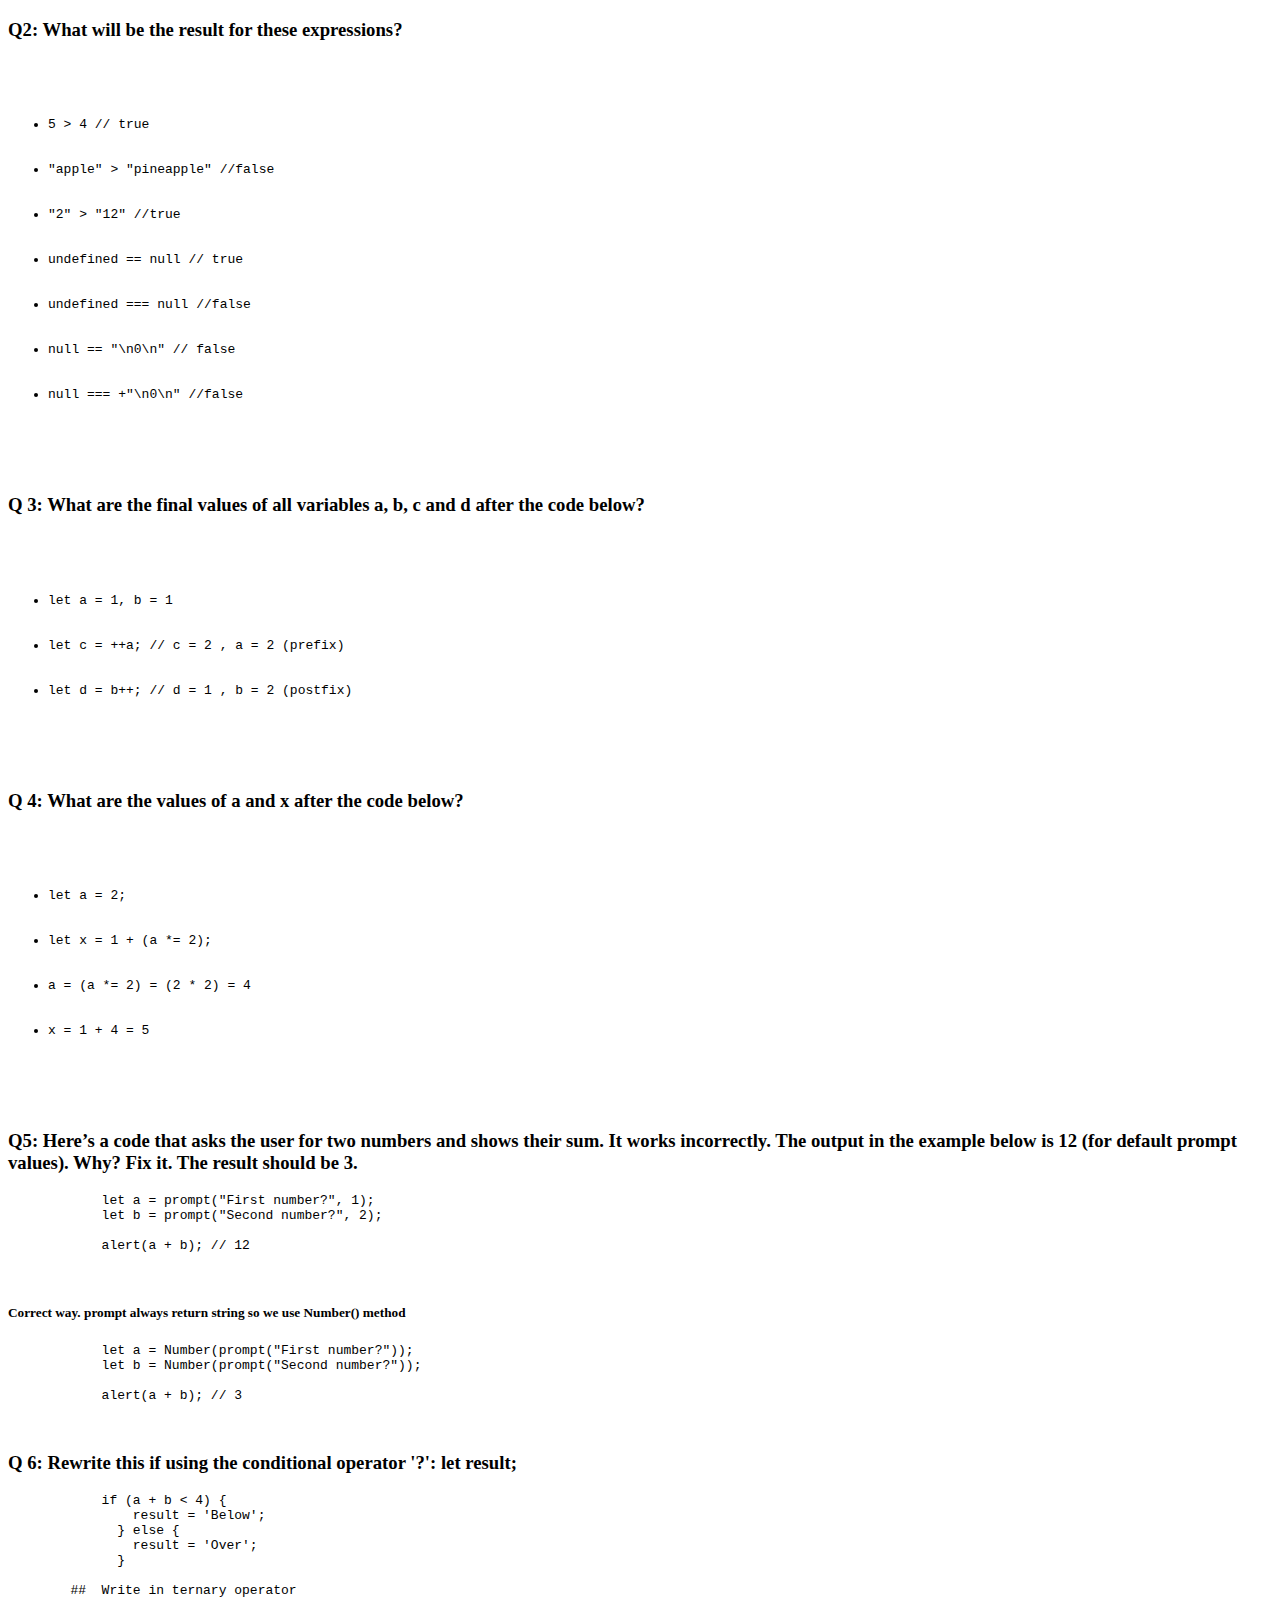
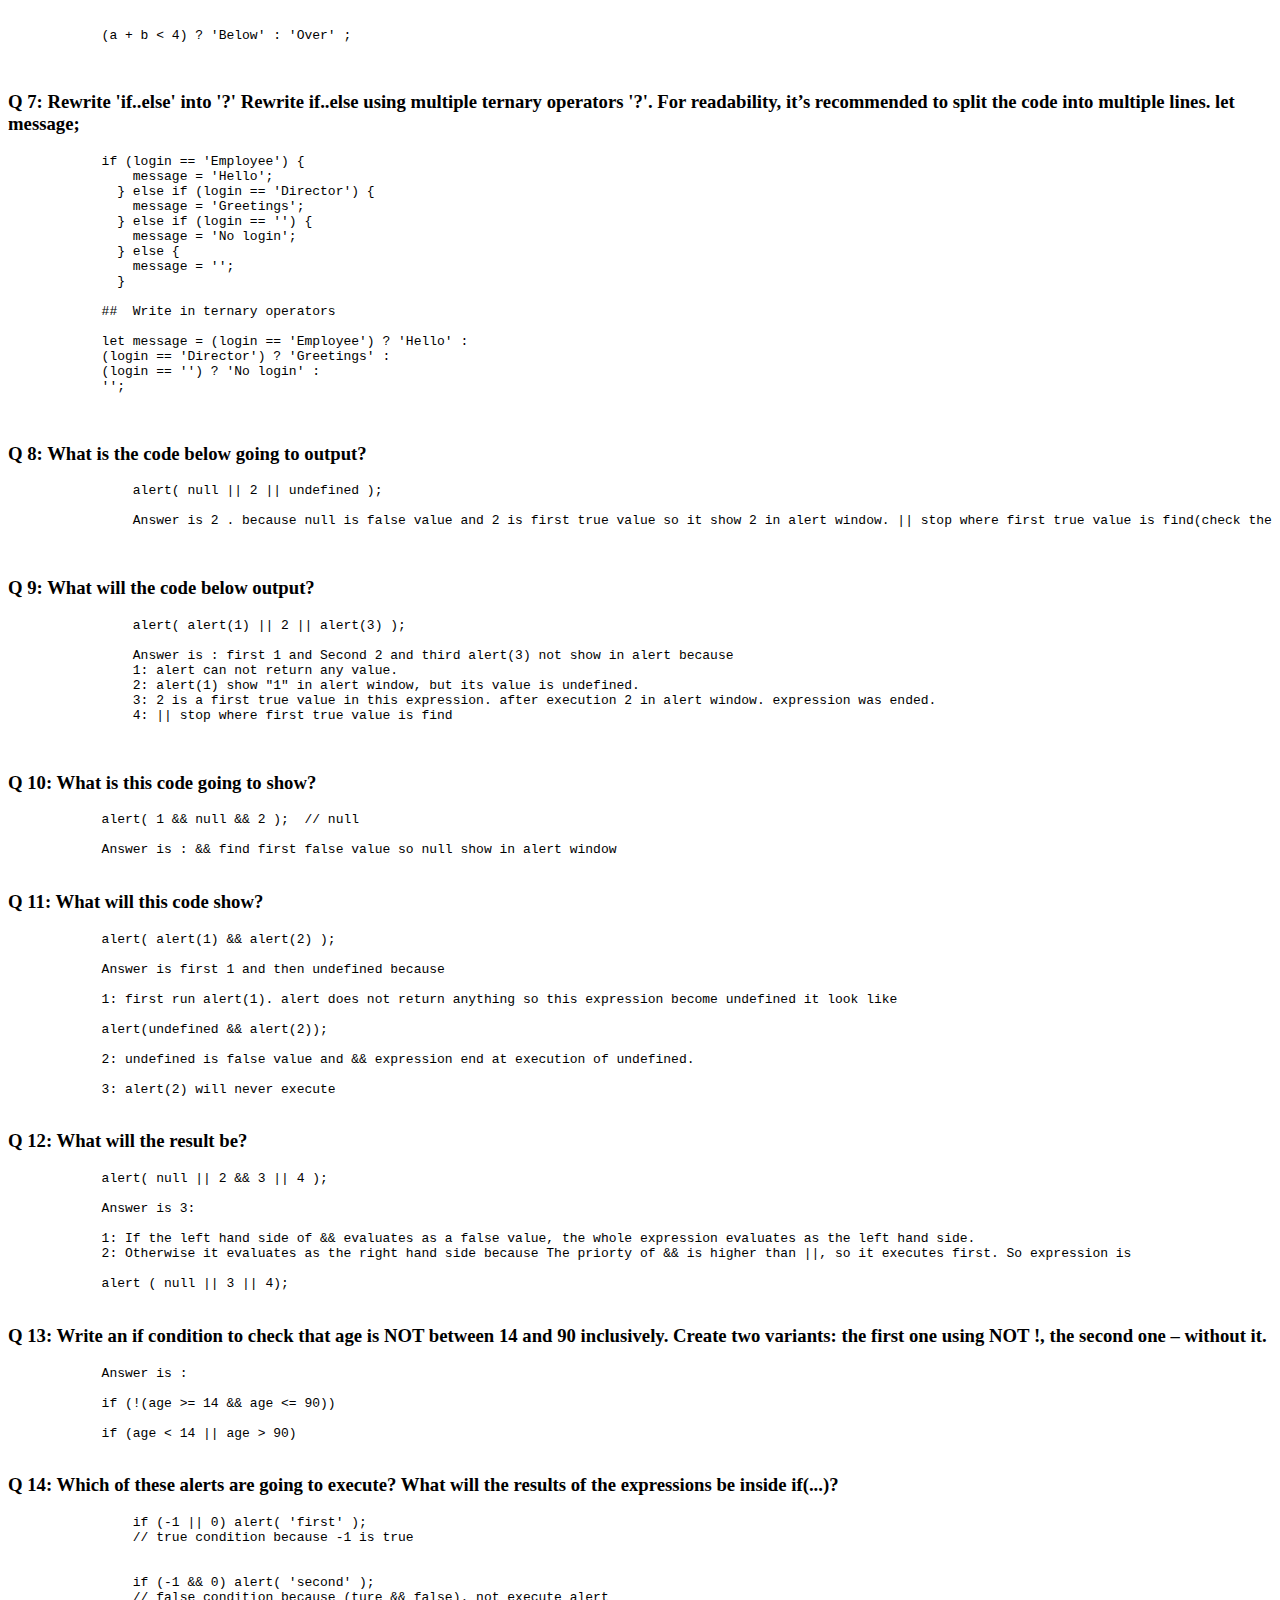
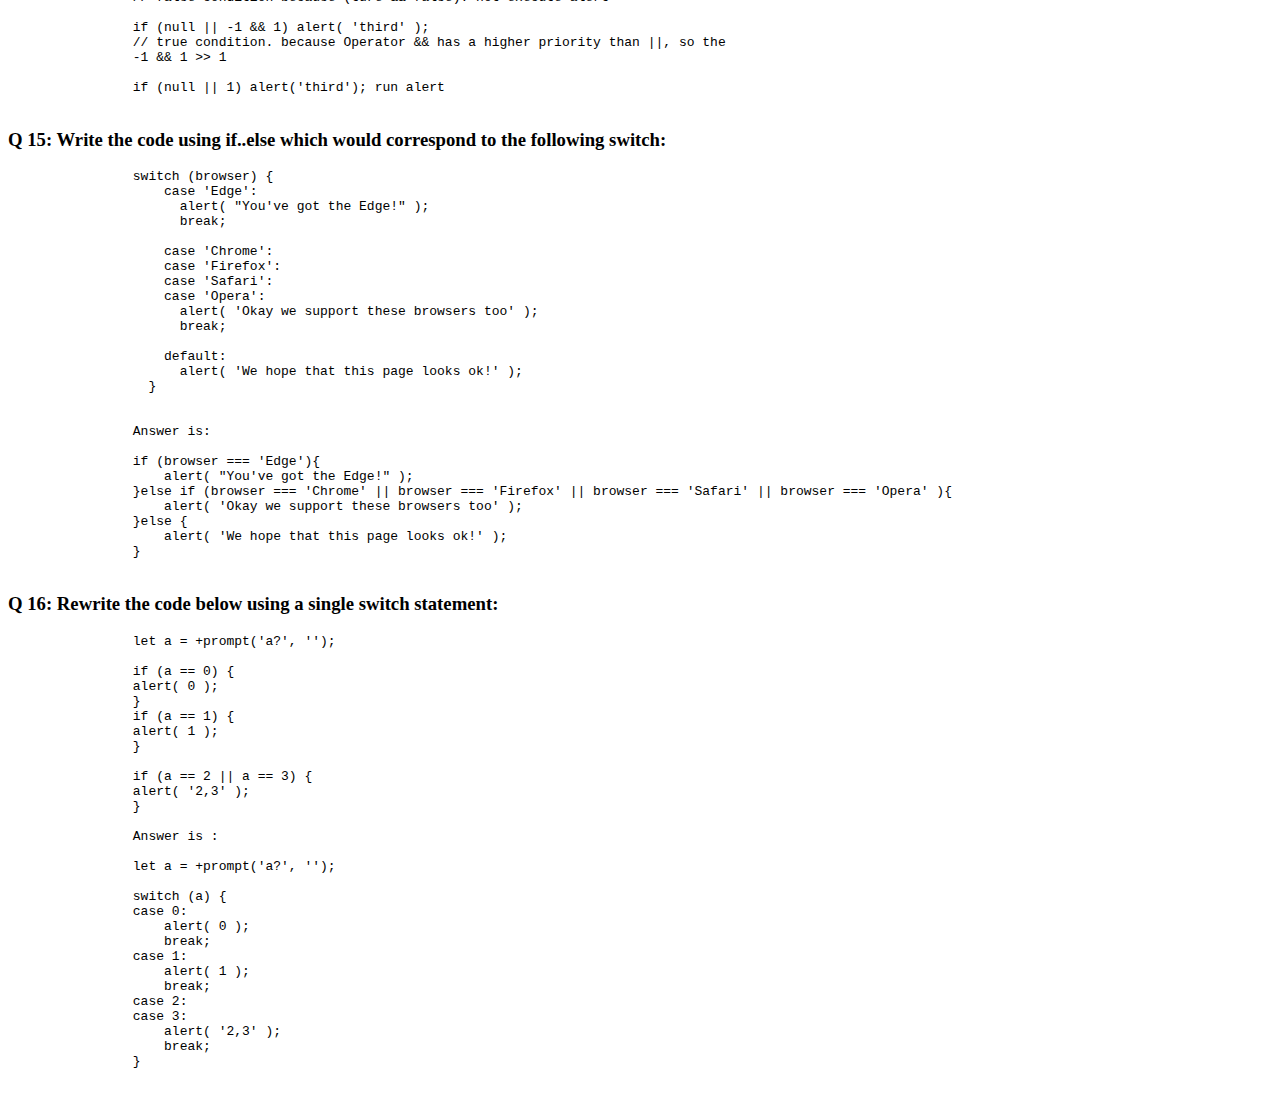
<file: 010-Excr/index.html>
<!DOCTYPE html>
<html lang="en">
<head>
    <meta charset="UTF-8">
    <meta http-equiv="X-UA-Compatible" content="IE=edge">
    <meta name="viewport" content="width=device-width, initial-scale=1.0">
    <title>Excercise 10</title>
</head>
<body>
    <h3> Q2: What will be the result for these expressions?
    </h3>
    <pre>
        <ul>
            <li>5 > 4 // true</li>
            <li>"apple" > "pineapple" //false</li>
            <li>"2" > "12" //true</li>
            <li>undefined == null // true</li>
            <li>undefined === null //false</li>
            <li>null == "\n0\n" // false</li>
            <li>null === +"\n0\n" //false</li>
        </ul>
    </pre>

    <!-- ================== -->

    <h3>Q 3: What are the final values of all variables a, b, c and d after the code below?
    </h3>
    <pre>
        <ul>
            <li>let a = 1, b = 1 </li>
            <li>let c = ++a; // c = 2 , a = 2 (prefix)</li>
            <li>let d = b++; // d = 1 , b = 2 (postfix)</li>
        </ul>
    </pre>
    <!-- ======================== -->

    <h3>Q 4: What are the values of a and x after the code below?
    </h3>
    <pre>
        <ul>
            <li>let a = 2;</li>
            <li>let x = 1 + (a *= 2);  </li>
            <li>a = (a *= 2) = (2 * 2) = 4 </li>
            <li>x = 1 + 4 = 5</li>
        </ul>
    </pre>

    <!-- ========================= -->

    <h3> Q5: Here’s a code that asks the user for two numbers and shows their sum.
        It works incorrectly. The output in the example below is 12 (for default prompt values).
        Why? Fix it. The result should be 3.
        </h3>

        <pre>
            let a = prompt("First number?", 1);
            let b = prompt("Second number?", 2);

            alert(a + b); // 12
            
        </pre>
        <h5>Correct way. prompt always return string so we use Number() method</h5>
        <pre>
            let a = Number(prompt("First number?")); 
            let b = Number(prompt("Second number?"));

            alert(a + b); // 3

        </pre>

        <!-- ====================== -->

        <h3>Q 6:  Rewrite this if using the conditional operator '?':
            let result;
        </h3>
        <pre>
            if (a + b < 4) {
                result = 'Below';
              } else {
                result = 'Over';
              }
         
        ##  Write in ternary operator
          
          
            (a + b < 4) ? 'Below' : 'Over' ;

        </pre>

        <!-- ========================== -->

        <h3>Q 7: Rewrite 'if..else' into '?'
            Rewrite if..else using multiple ternary operators '?'.
            For readability, it’s recommended to split the code into multiple lines.
            let message;
        </h3>

        <pre>
            if (login == 'Employee') {
                message = 'Hello';
              } else if (login == 'Director') {
                message = 'Greetings';
              } else if (login == '') {
                message = 'No login';
              } else {
                message = '';
              }

            ##  Write in ternary operators

            let message = (login == 'Employee') ? 'Hello' :
            (login == 'Director') ? 'Greetings' :
            (login == '') ? 'No login' :
            '';

        </pre>

        <!-- ========================== -->

        <h3>Q 8: What is the code below going to output?
            </h3>
            <pre>
                alert( null || 2 || undefined );

                Answer is 2 . because null is false value and 2 is first true value so it show 2 in alert window. || stop where first true value is find(check the page)

            </pre>

        <!-- ========================== -->

        <h3>
            Q 9: What will the code below output?

        </h3>
            <pre>
                alert( alert(1) || 2 || alert(3) ); 

                Answer is : first 1 and Second 2 and third alert(3) not show in alert because 
                1: alert can not return any value.
                2: alert(1) show "1" in alert window, but its value is undefined.
                3: 2 is a first true value in this expression. after execution 2 in alert window. expression was ended.
                4: || stop where first true value is find
            
            </pre>

            <!-- ======================== -->
        <h3>Q 10: What is this code going to show?
        </h3>
        <pre>
            alert( 1 && null && 2 );  // null
        
            Answer is : && find first false value so null show in alert window
        </pre>

            <!-- ======================== -->

        <h3>Q 11: What will this code show?

        </h3>
        <pre>
            alert( alert(1) && alert(2) );

            Answer is first 1 and then undefined because

            1: first run alert(1). alert does not return anything so this expression become undefined it look like
            
            alert(undefined && alert(2));
            
            2: undefined is false value and && expression end at execution of undefined. 

            3: alert(2) will never execute
        </pre>

        <!-- ====================== -->

        <h3>
            Q 12: What will the result be?

        </h3>
        <pre>
            alert( null || 2 && 3 || 4 );

            Answer is 3:

            1: If the left hand side of && evaluates as a false value, the whole expression evaluates as the left hand side.
            2: Otherwise it evaluates as the right hand side because The priorty of && is higher than ||, so it executes first. So expression is 

            alert ( null || 3 || 4);
        </pre>

        <!-- ========================== -->

        <h3>
            Q 13: Write an if condition to check that age is NOT between 14 and 90 inclusively.

            Create two variants: the first one using NOT !, the second one – without it.            
        </h3>
        <pre>
            Answer is :

            if (!(age >= 14 && age <= 90))

            if (age < 14 || age > 90)
        </pre>

        <!-- =========================== -->

        <h3>
            Q 14: Which of these alerts are going to execute?

            What will the results of the expressions be inside if(...)?
        </h3>
            <pre>
                if (-1 || 0) alert( 'first' ); 
                // true condition because -1 is true 
                
                
                if (-1 && 0) alert( 'second' ); 
                // false condition because (ture && false). not execute alert
                
                if (null || -1 && 1) alert( 'third' );
                // true condition. because Operator && has a higher priority than ||, so the 
                -1 && 1 >> 1 

                if (null || 1) alert('third'); run alert
            </pre>

            <!-- ====================== -->

            <h3>
                Q 15: Write the code using if..else which would correspond to the following switch:
            </h3>
            <pre>
                switch (browser) {
                    case 'Edge':
                      alert( "You've got the Edge!" );
                      break;
                  
                    case 'Chrome':
                    case 'Firefox':
                    case 'Safari':
                    case 'Opera':
                      alert( 'Okay we support these browsers too' );
                      break;
                  
                    default:
                      alert( 'We hope that this page looks ok!' );
                  }


                Answer is:

                if (browser === 'Edge'){
                    alert( "You've got the Edge!" );
                }else if (browser === 'Chrome' || browser === 'Firefox' || browser === 'Safari' || browser === 'Opera' ){
                    alert( 'Okay we support these browsers too' );
                }else {
                    alert( 'We hope that this page looks ok!' );
                }
            </pre>
            
            <!-- ====================== -->

            <h3>
                Q 16: Rewrite the code below using a single switch statement:
            </h3>
            <pre>
                let a = +prompt('a?', '');

                if (a == 0) {
                alert( 0 );
                }
                if (a == 1) {
                alert( 1 );
                }

                if (a == 2 || a == 3) {
                alert( '2,3' );
                }

                Answer is :

                let a = +prompt('a?', '');

                switch (a) {
                case 0:
                    alert( 0 );
                    break;
                case 1:
                    alert( 1 );
                    break;
                case 2:
                case 3:
                    alert( '2,3' );
                    break;
                }

            </pre>


    <script src="index.js"></script>
</body>
</html>
</file>
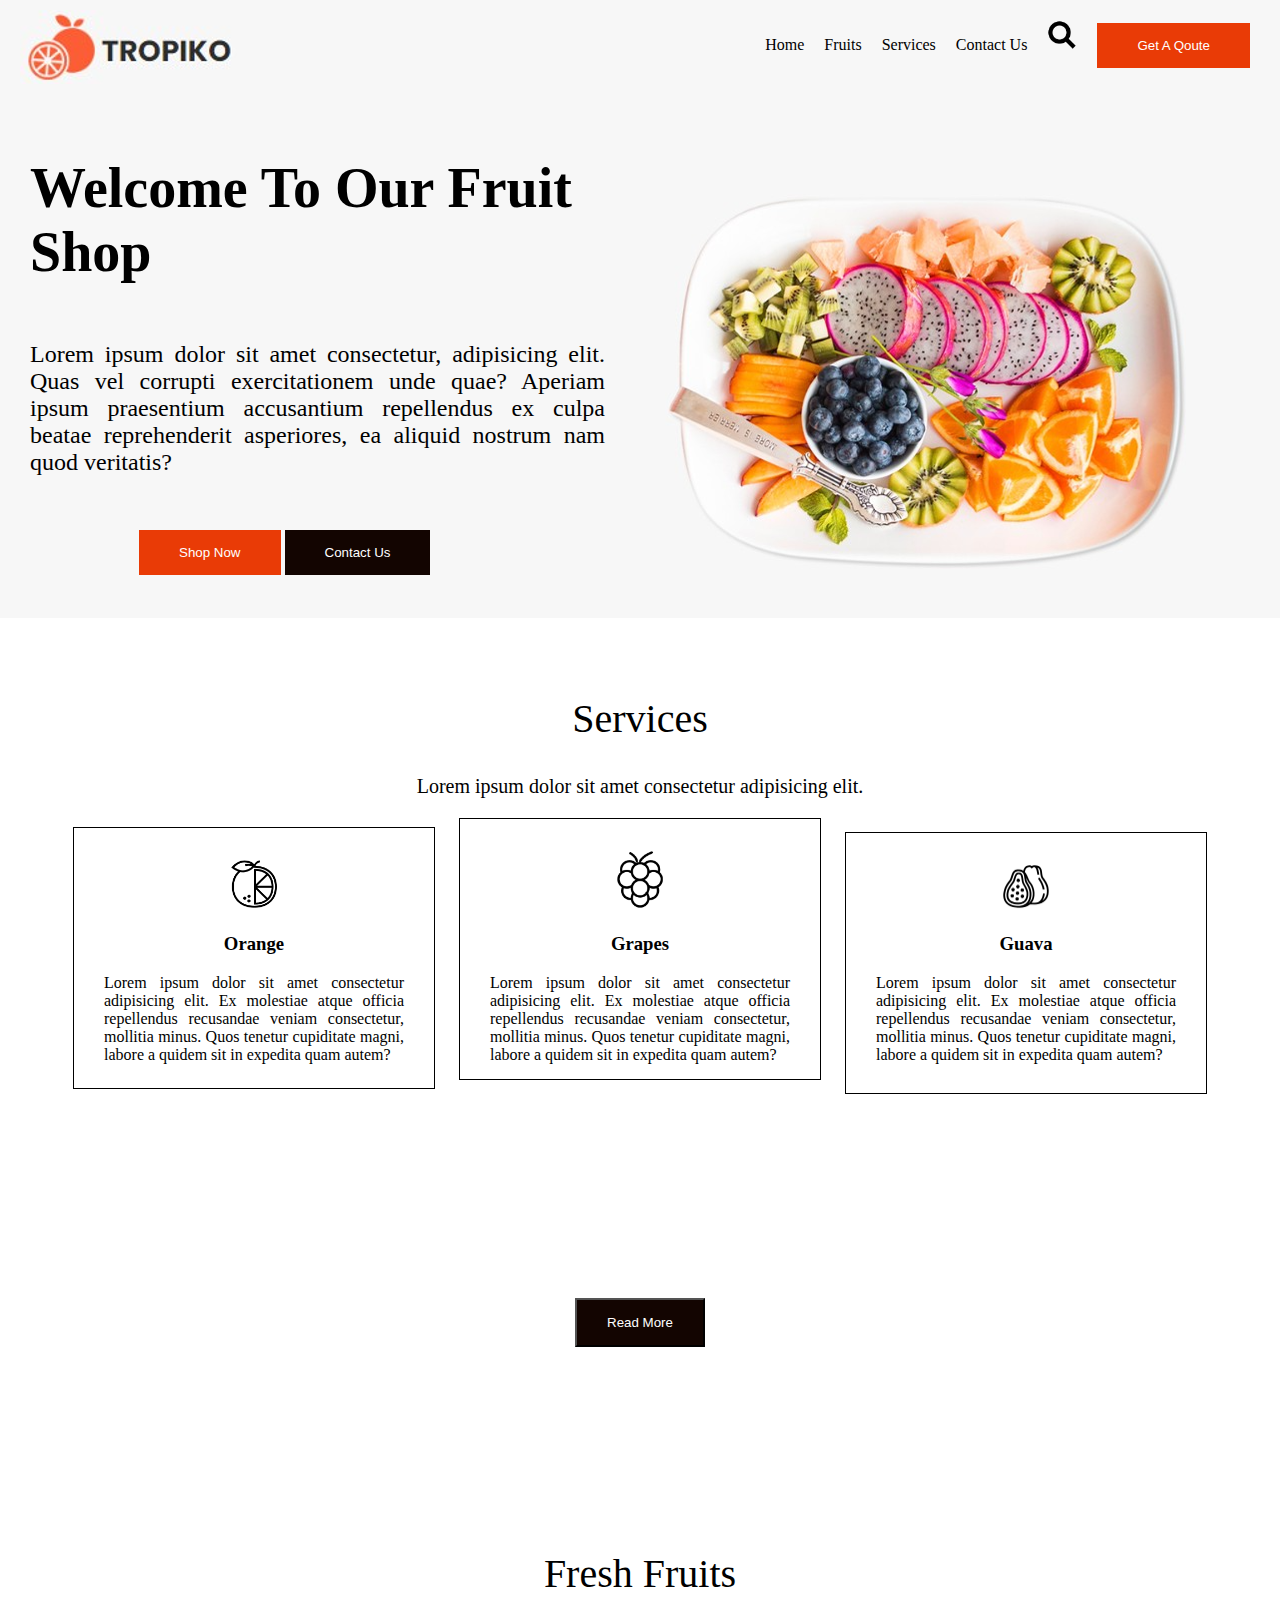
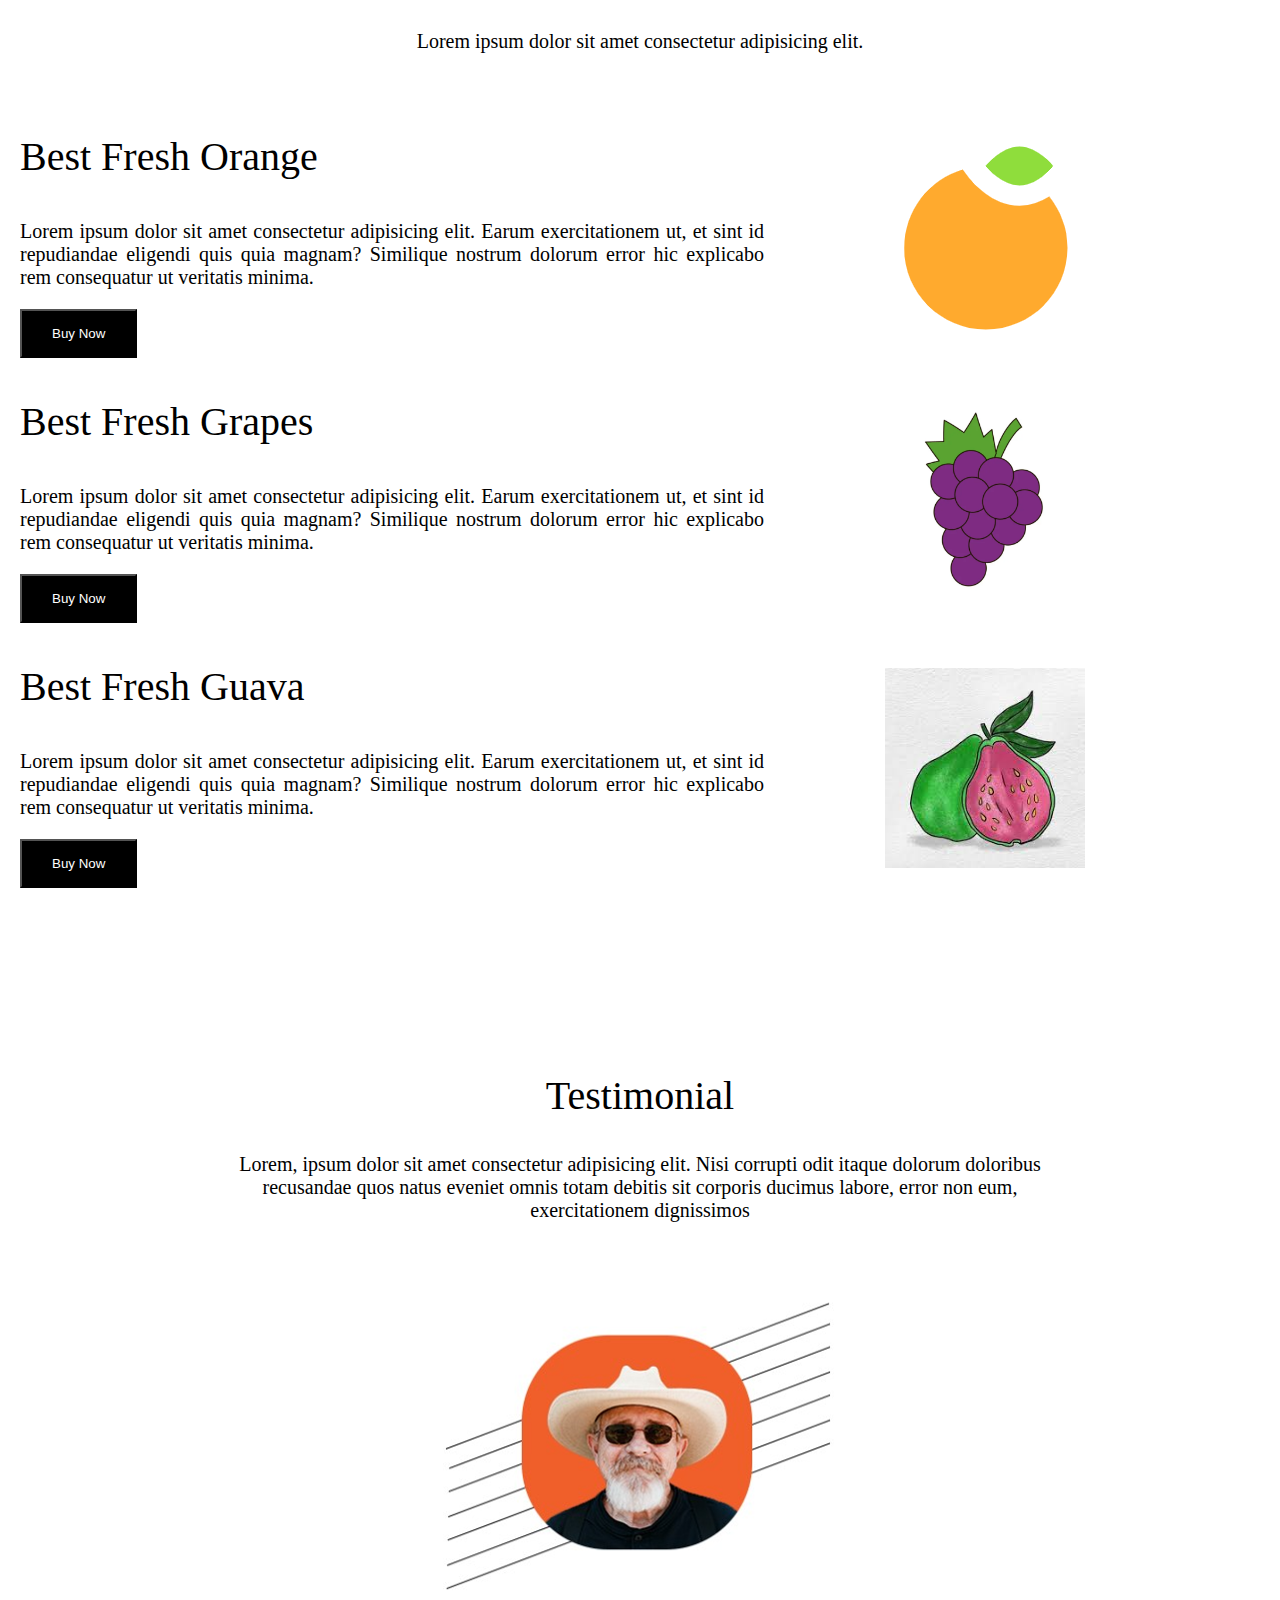
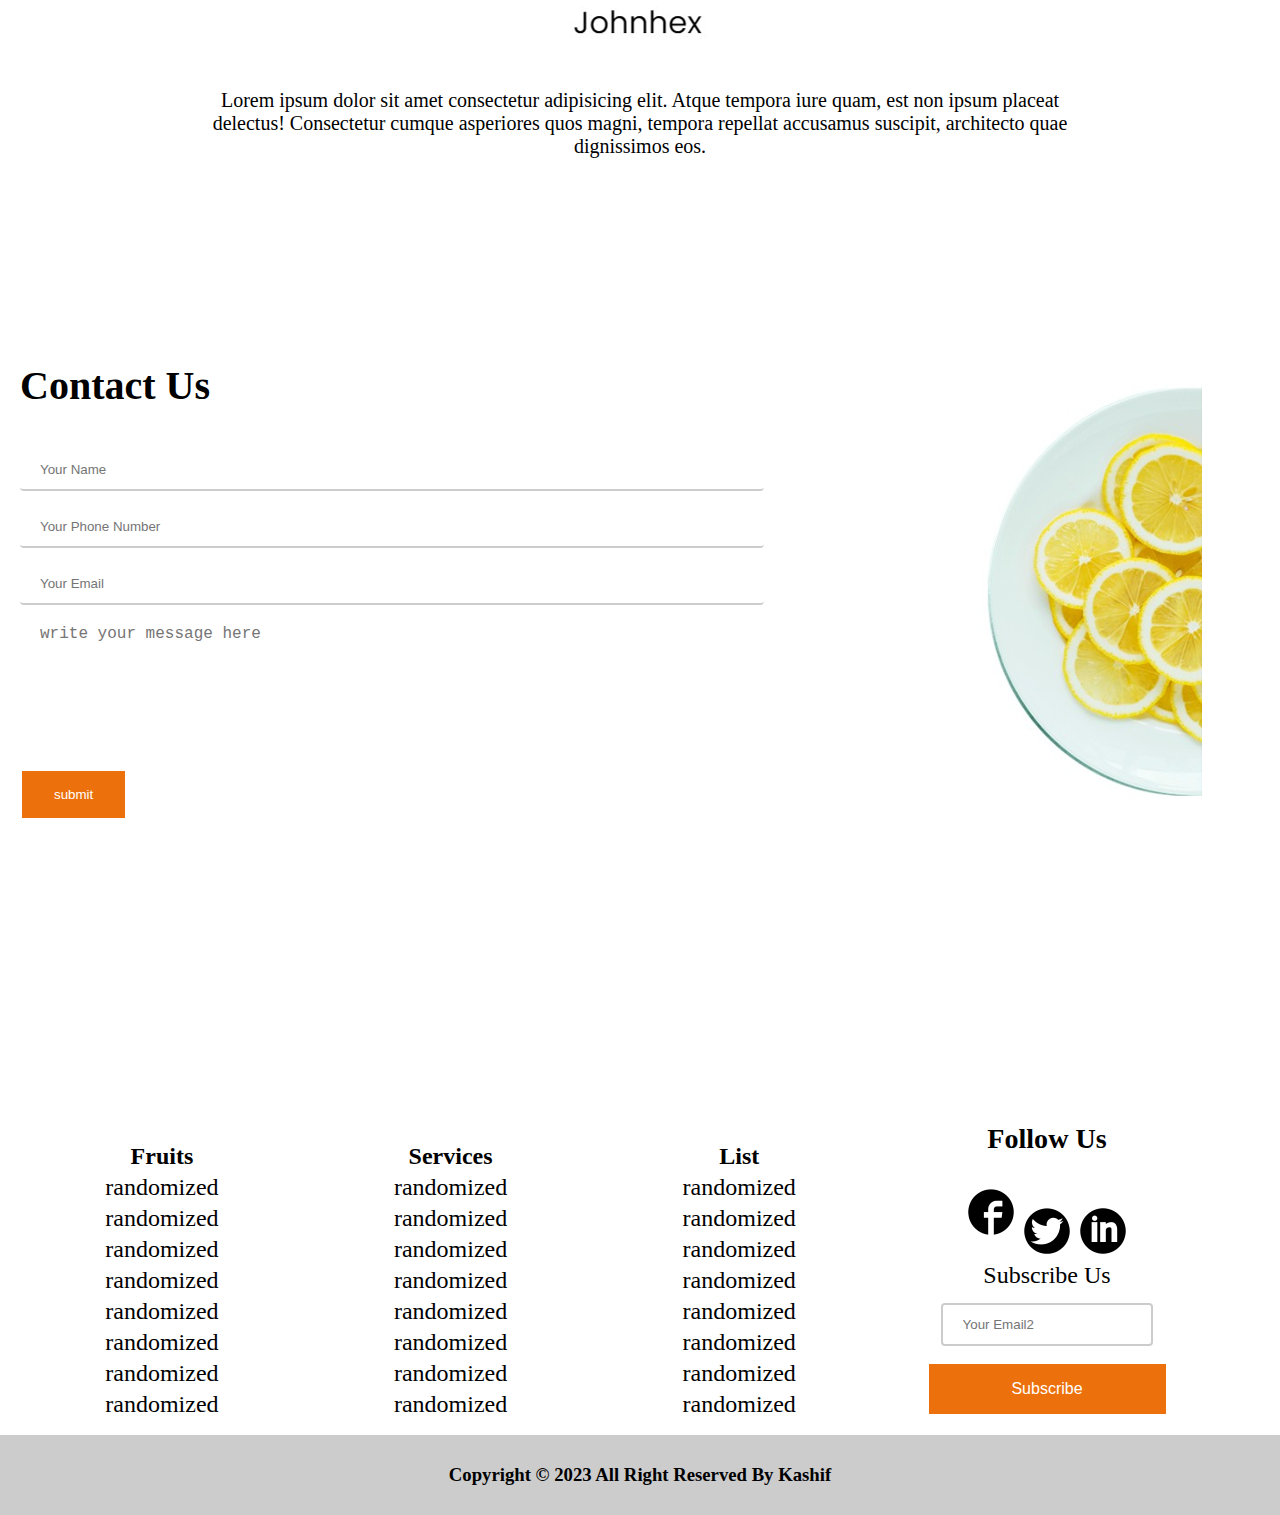
<file: code/index.html>
<!DOCTYPE html>
<html lang="en">
<head>
    <meta charset="UTF-8">
    <meta http-equiv="X-UA-Compatible" content="IE=edge">
    <meta name="viewport" content="width=device-width, initial-scale=1.0">
    <title>TROPIKO</title>
    <link rel="stylesheet" href="style.css">
</head>
<body>
    <!-- Nav Bar -->
    <div id = "nav-main">
        <div class="nav-child">
            <!-- Logo -->
            <div class="nav-logo">
                 <img src="./assets/logo.png" class="nav-img" alt="logo">
            </div>
            <!-- Main Menu -->
            <div class="nav-div-menu">
                <nav class="nav-menu">
                    <a href="index.html" class="nav-link">Home</a>
                    &nbsp;&nbsp;&nbsp;
                    <a href="#fresh-fruit" class="nav-link">Fruits</a>
                    &nbsp;&nbsp;&nbsp;
                    <a href="#services" class="nav-link">Services</a>
                    &nbsp;&nbsp;&nbsp;
                    <a href="#contact" class="nav-link">Contact Us</a>
                    &nbsp;&nbsp;&nbsp;
                    <img src="./assets/finder.png" width= 30px alt="" class="nav-img">
                    &nbsp;&nbsp;&nbsp;
                    <button class="nav-btn">
                       <a href="#contact"> Get A Qoute </a></button>
                </nav>
          </div>
        </div>
    </div>
    <!-- Hero Section -->
    <div id="hero-section">
        <div class="nav-intro">
            <div class="welcome-txt">
                 <h1>
                Welcome To Our Fruit Shop
                </h1>
                <p class="welcome-txt-para" align="justify">
                Lorem ipsum dolor sit amet consectetur, adipisicing elit. Quas vel corrupti exercitationem unde quae? Aperiam ipsum praesentium accusantium repellendus ex culpa beatae reprehenderit asperiores, ea aliquid nostrum nam quod veritatis?</p>
                <div class="wlcm-btn-div">
                    <button class="nav-btn-shop">
                    <a href="#fresh-fruit">Shop Now</a>
                    </button>
                    <button class="nav-btn-contact">
                    <a href="#contact">Contact Us</a>
                    </button>
                </div>
            
            </div>
            <div class="welcome-img">
                <img src="./assets/front-page-image.png" alt="front-page-image.png" class="front-page-image">
            </div>
        </div>
    </div>
    <!-- Services -->
    
    <div class="srvc-main-div">
        <div class="srvc-child-div">
            <div class="srvc-title-div">
                <h2 id="services">Services</h2>
                <p class="srv-para">Lorem ipsum dolor sit amet consectetur adipisicing elit.</p>
            </div>
            <div class="srvc-list-div" align="center">
                <div class="srvc-list-div1">
                    <img src="./assets/orange-black.png" alt="">
                    <h3>Orange</h3>
                    <p>Lorem ipsum dolor sit amet consectetur adipisicing elit. Ex molestiae atque officia repellendus recusandae veniam consectetur, mollitia minus. Quos tenetur cupiditate magni, labore a quidem sit in expedita quam autem?</p>
                </div>
                &nbsp;&nbsp;&nbsp;&nbsp;
                <div class="srvc-list-div2">
                    <img src="./assets/grapes-black.png" alt="">
                    <h3>Grapes</h3>
                    <p>Lorem ipsum dolor sit amet consectetur adipisicing elit. Ex molestiae atque officia repellendus recusandae veniam consectetur, mollitia minus. Quos tenetur cupiditate magni, labore a quidem sit in expedita quam autem?</p>
                </div>
                &nbsp;&nbsp;&nbsp;&nbsp;
                <div class="srvc-list-div3">
                    <img src="./assets/guava.png" alt="">
                    <h3>Guava</h3>
                    <p>Lorem ipsum dolor sit amet consectetur adipisicing elit. Ex molestiae atque officia repellendus recusandae veniam consectetur, mollitia minus. Quos tenetur cupiditate magni, labore a quidem sit in expedita quam autem?</p>
                </div>

            
            </div>

        </div>
    </div>
    <!-- Read More Button  -->
    <div class="readmore">
        <div class="readmore-child">
            <button>
               <a href="#fresh-fruit">
                Read More
               </a>
            </button>
        </div>
    </div>

    <!-- fresh fruit  -->
    <div class="fresh-fruit-parent">
        <div class="fresh-fruit-child">
            <h2 id="fresh-fruit">Fresh Fruits</h2>
            <p>Lorem ipsum dolor sit amet consectetur adipisicing elit.</p>
        </div>
    </div>
    <!-- list of fruit  -->
    <div class="orange-div">
        <div class="orange-child-div">
            <div class="orange-txt">
                <h3>Best Fresh Orange</h3>
                <p>Lorem ipsum dolor sit amet consectetur adipisicing elit. Earum exercitationem ut, et sint id repudiandae eligendi quis quia magnam? Similique nostrum dolorum error hic explicabo rem consequatur ut veritatis minima.</p>
                <button>
                Buy Now
                </button>
            </div>
            <div class="orange-img">
                <img src="./assets/orange-color.png" alt="">
            </div>
            <!-- fresh grapes  -->
            
            <div class="grapes-txt">
                <h3>Best Fresh Grapes</h3>
                <p>Lorem ipsum dolor sit amet consectetur adipisicing elit. Earum exercitationem ut, et sint id repudiandae eligendi quis quia magnam? Similique nostrum dolorum error hic explicabo rem consequatur ut veritatis minima.</p>
                <button>
                    Buy Now
                </button>
                </div>
                <div class="grapes-img">
                    <img src="./assets/grapes-color.webp" alt="">
                </div>
                <!-- fresh guava  -->
            
            <div class="guava-txt">
                <h3>Best Fresh Guava</h3>
                <p>Lorem ipsum dolor sit amet consectetur adipisicing elit. Earum exercitationem ut, et sint id repudiandae eligendi quis quia magnam? Similique nostrum dolorum error hic explicabo rem consequatur ut veritatis minima.</p>
                <button>
                    Buy Now
                </button>
                </div>
                <div class="guava-img">
                    <img src="./assets/guava-color.jpeg" alt="">
                </div>

        </div>
    </div>
    <!-- testimonial section  -->
    <div class="testi-prnt-sec">
        <div class="testi-child-sec">
            <div class="testi-txt-sec">
                <h2 id="testimonial"> Testimonial</h2>
                <p>Lorem, ipsum dolor sit amet consectetur adipisicing elit. Nisi corrupti odit itaque dolorum doloribus recusandae quos natus eveniet omnis totam debitis sit corporis ducimus labore, error non eum, exercitationem dignissimos
                </p>
            </div>
            <div class="testi-img-sec">
                <img src="./assets/testimonial-img.png" alt="">

                <p>Lorem ipsum dolor sit amet consectetur adipisicing elit. Atque tempora iure quam, est non ipsum placeat delectus! Consectetur cumque asperiores quos magni, tempora repellat accusamus suscipit, architecto quae dignissimos eos.</p>
            </div>
        </div>
    </div>
    <!-- contact Us section  -->
    <div class="contact-prnt-sec">
        <div class="contact-child-sec">
            <div class="contact-form-sec">
                <h2 id="contact">Contact Us</h2>
                <input type="text" name="name" placeholder="Your Name" id="name">
                <input type="text1" name="phone" placeholder="Your Phone Number" id="phone">
                <input type="email" id="email" placeholder="Your Email" name="email">
                <textarea name="message" id="message" placeholder="write your message here" cols="30" rows="10"></textarea>
                <input type="submit" value="submit">
            </div>
            <div class="contact-img-sec">
                <img src="./assets/contact-image.png" align="right" alt="">
            </div>
        </div>
    </div>
 <!-- footer Section-->
    <div class="footer-prnt-sec">
        <div class="footer-child-sec">
            <div class="div-footer-srvc">
             <table class="footer-table">
                <tr>
                    <th>Fruits</th>
                    <th></th>
                    <th>Services</th>
                    <th></th>
                    <th>List</th>
                    <th></th>
                </tr>
                <tr>
                    <td>randomized</td>
                    <td></td>
                    <td>randomized</td>
                    <td></td>
                    <td>randomized</td>
                    <td ></td>
                </tr>
                <tr>
                    <td>randomized</td>
                    <td></td>
                    <td>randomized</td>
                    <td></td>
                    <td>randomized</td>
                    <td></td>
                </tr>
                <tr>
                    <td>randomized</td>
                    <td></td>
                    <td>randomized</td>
                    <td></td>
                    <td>randomized</td>
                    <td></td>
                </tr>
                <tr>
                    <td>randomized</td>
                    <td></td>
                    <td>randomized</td>
                    <td></td>
                    <td>randomized</td>
                    <td></td>
                </tr>
                <tr>
                    <td>randomized</td>
                    <td></td>
                    <td>randomized</td>
                    <td></td>
                    <td>randomized</td>
                    <td></td>
                </tr>
                <tr>
                    <td>randomized</td>
                    <td></td>
                    <td>randomized</td>
                    <td></td>
                    <td>randomized</td>
                    <td></td>
                </tr>
                <tr>
                    <td>randomized</td>
                    <td></td>
                    <td>randomized</td>
                    <td></td>
                    <td>randomized</td>
                    <td></td>
                </tr>
                <tr>
                    <td>randomized</td>
                    <td></td>
                    <td>randomized</td>
                    <td></td>
                    <td>randomized</td>
                    <td></td>
                </tr>
             </table>
            </div>
            <div class="footer-follow-div">
                <table class="follow-us">
                    <tr>
                        <th>
                            <h3>Follow Us</h3>
                        </th>
                    </tr>
                    <tr>
                        <td>
                            <img src="./assets/facebook.png" width="50px" align=" center" alt="">
                        <img src="./assets/twitter.png" width="50px" align="center" alt="">
                        <img src="./assets/linkedin.png" width="50px" align="center" alt="">
                        </td>
                    </tr>
                    <tr></tr>
                    <tr>
                        <td>
                            Subscribe Us

                        </td>
                    </tr>
                    <tr></tr>
                    <tr>
                        <td>
                            <input type="email2" placeholder="Your Email2">
                        </td>
                    </tr>
                    <tr></tr>
                    <tr>
                        <td>
                            <input type="submit1" value="Subscribe">
                        </td>
                    </tr>
                </table>
            </div>
        </div>
    </div>
    <!-- copyright Section  -->
    <div class="copyright-prnt-div">
        <div class="copyright-child-div">
            <h3>Copyright &copy; 2023 All Right Reserved By Kashif </h3>
        </div>
    </div>
</body>
</html>
</file>
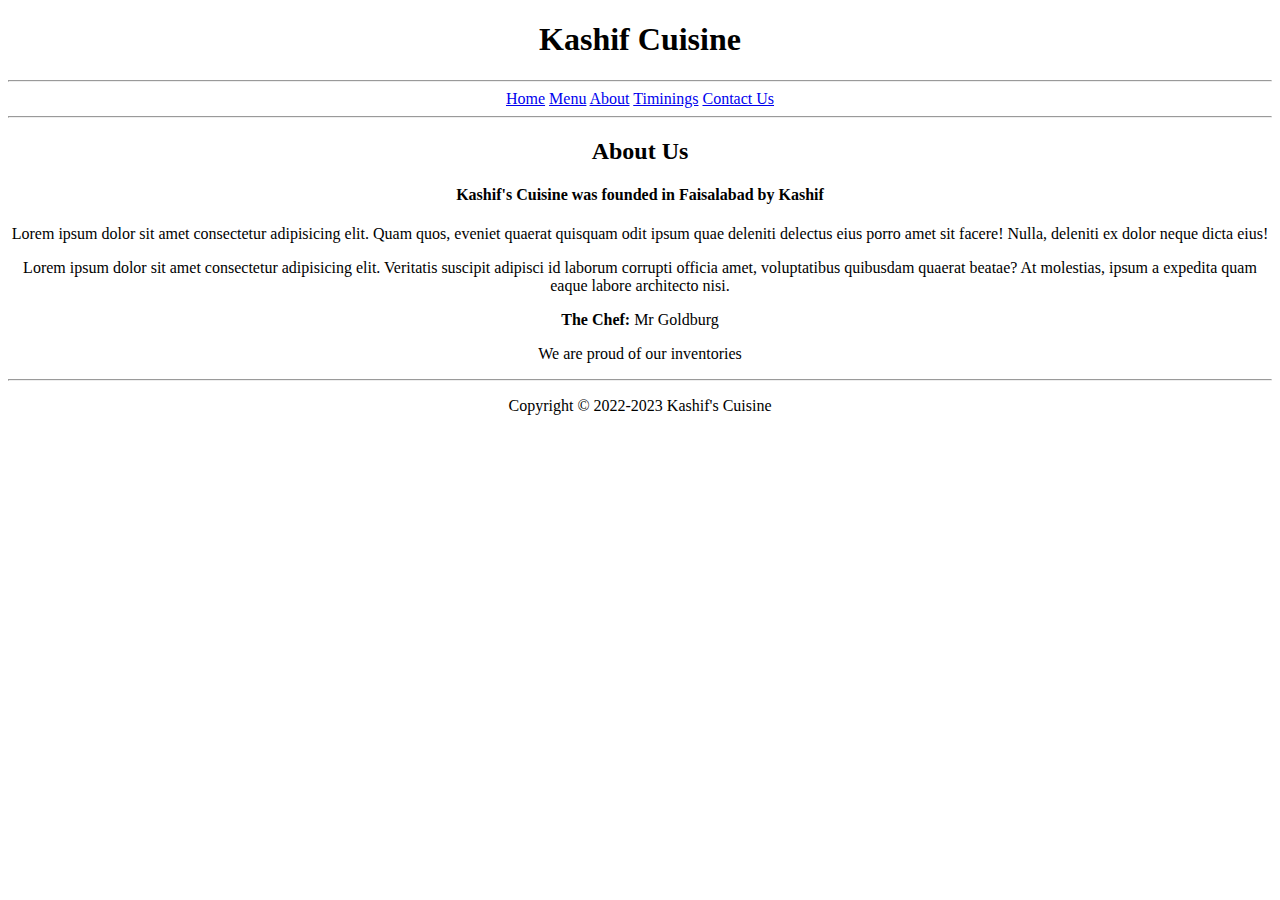
<file: 002-Excs/about.html>
<!DOCTYPE html>
<html lang="en">
<head>
    <meta charset="UTF-8">
    <meta http-equiv="X-UA-Compatible" content="IE=edge">
    <meta name="viewport" content="width=device-width, initial-scale=1.0">
    <title>Kashif's Cuisine</title>
</head>
<body>
    <div align="center">
        <h1> Kashif Cuisine</h1>
        <hr>
        <nav>
            <a href="index.html">Home</a>
            <a href="menu.html">Menu</a>
            <a href="about.html">About</a>
            <a href="timings.html">Timinings</a>
            <a href="contactus.html">Contact Us</a>
        </nav>
        <hr>
        <h2>About Us</h2>
        <h4>Kashif's Cuisine was founded in Faisalabad by Kashif</h4>
        <p>Lorem ipsum dolor sit amet consectetur adipisicing elit. Quam quos, eveniet quaerat quisquam odit ipsum quae deleniti delectus eius porro amet sit facere! Nulla, deleniti ex dolor neque dicta eius!</p>
        <p>Lorem ipsum dolor sit amet consectetur adipisicing elit. Veritatis suscipit adipisci id laborum corrupti officia amet, voluptatibus quibusdam quaerat beatae? At molestias, ipsum a expedita quam eaque labore architecto nisi.</p>
        <p><strong>The Chef: </strong>Mr Goldburg</p>
        <p>We are proud of our inventories</p>
        <hr>
        <p>Copyright &#169; 2022-2023 Kashif's Cuisine</p>

    </div>
</body>
</html>
</file>
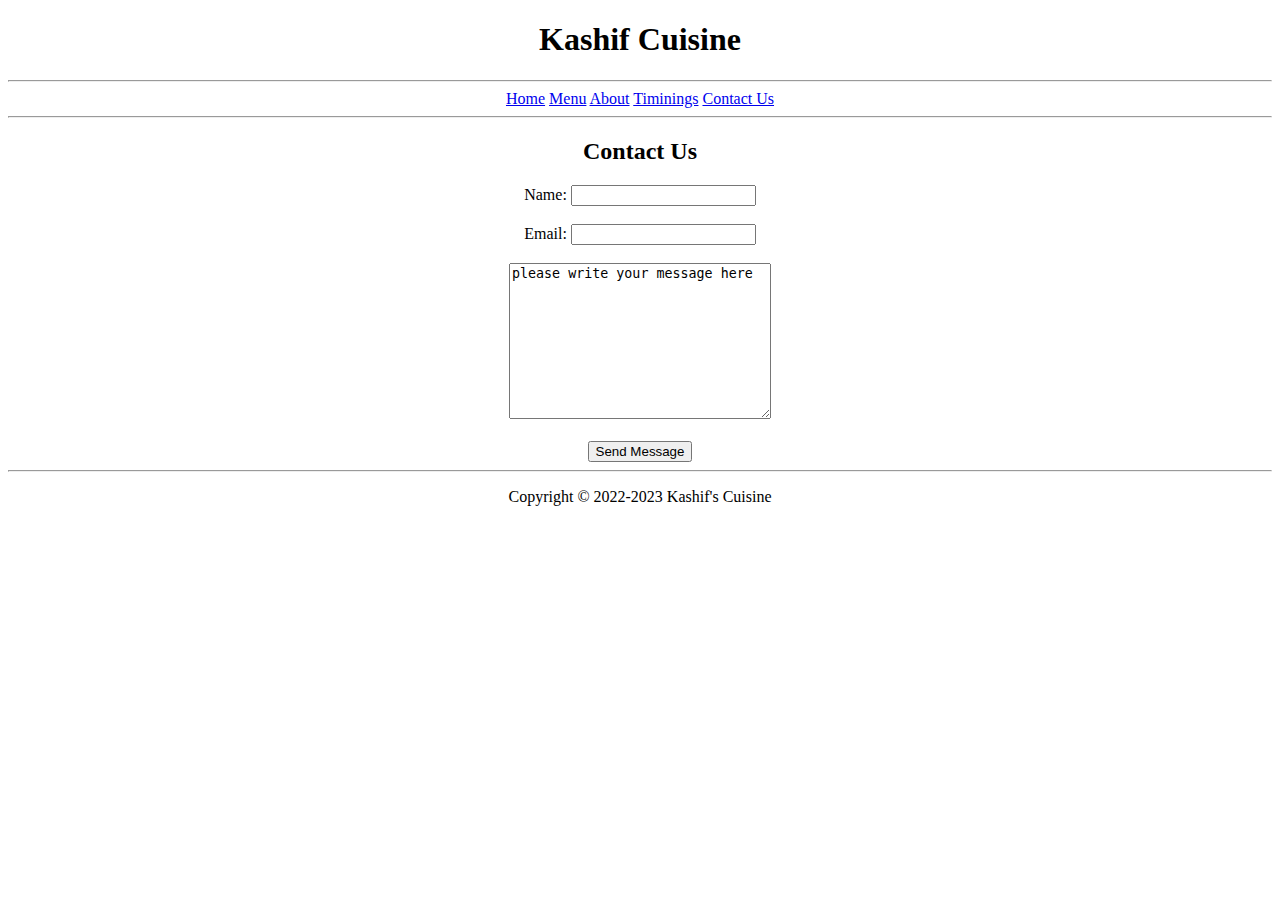
<file: 002-Excs/contactus.html>
<!DOCTYPE html>
<html lang="en">
<head>
    <meta charset="UTF-8">
    <meta http-equiv="X-UA-Compatible" content="IE=edge">
    <meta name="viewport" content="width=device-width, initial-scale=1.0">
    <title>Kashif's Cuisine</title>
</head>
<body>
    <div align="center">
        <h1> Kashif Cuisine</h1>
        <hr>
        <nav>
            <a href="index.html">Home</a>
            <a href="menu.html">Menu</a>
            <a href="about.html">About</a>
            <a href="timings.html">Timinings</a>
            <a href="contactus.html">Contact Us</a>
        </nav>
        <hr>
        <h2>Contact Us</h2>
        <form action="">
            <label for="">Name: </label>
            <input type="text" name="name" id=""> <br><br>
            <label for="">Email: </label>
            <input type="Email" name="Email" id=""> <br><br>
            <textarea name="" id="" cols="30" rows="10">please write your message here</textarea><br><br>
            <input type="submit" name="submit" value="Send Message">
        
        <hr>
        <p>Copyright &#169; 2022-2023 Kashif's Cuisine</p>

        </form>
    </div>
</body>
</html>
</file>
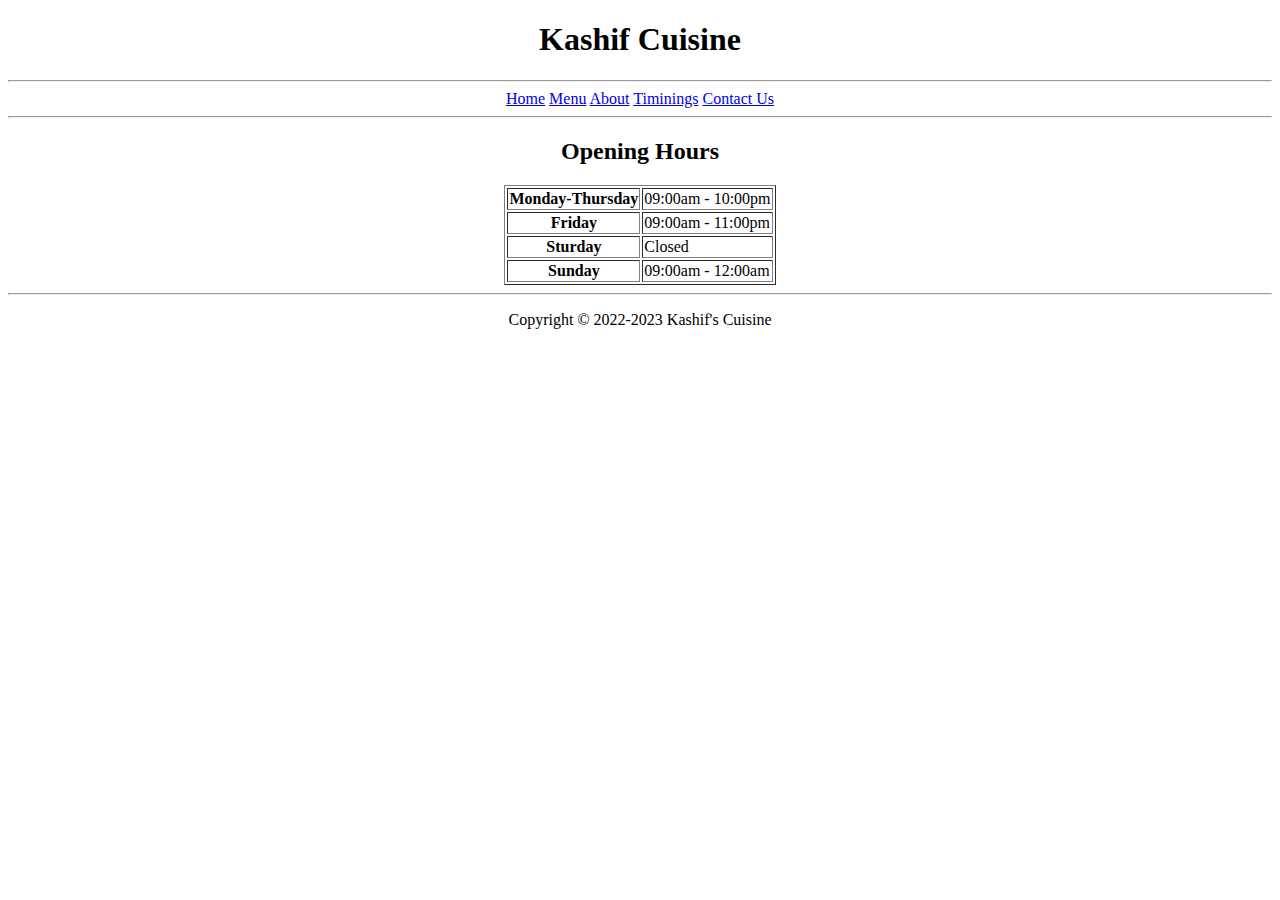
<file: 002-Excs/timings.html>
<!DOCTYPE html>
<html lang="en">
<head>
    <meta charset="UTF-8">
    <meta http-equiv="X-UA-Compatible" content="IE=edge">
    <meta name="viewport" content="width=device-width, initial-scale=1.0">
    <title>Kashif Cuisine</title>
</head>
<body>
    <div align="center">
        <h1> Kashif Cuisine</h1>
        <hr>
        <nav>
            <a href="index.html">Home</a>
            <a href="menu.html">Menu</a>
            <a href="about.html">About</a>
            <a href="timings.html">Timinings</a>
            <a href="contactus.html">Contact Us</a>
        </nav>
        <hr>
        <h2>Opening Hours</h2>
        <table border="solid">
        <tr>
            <th>Monday-Thursday</th>
            <td>09:00am - 10:00pm</td>
        </tr>
        <tr>
            <th>Friday</th>
            <td>09:00am - 11:00pm</td>
        </tr>
        <tr>
            <th>Sturday</th>
            <td>Closed</td>
        </tr>
        <tr>
            <th>Sunday</th>
            <td>09:00am - 12:00am</td>
        </tr>
        </table>
        <hr>
        <p>Copyright &#169; 2022-2023 Kashif's Cuisine</p>
    </div>
</body>
</html>
</file>
<file: code/style.css>
body{
    margin: 0;
    padding: 0;
}
        /* Nav Bar */
#nav-main{
    background-color: #f7f7f7;
    display: flex;
    padding: 10px 20px;
}
.nav-child{
    width: 90%;
    background-color: #f7f7f7;
    display: flex;
    flex: 1;
    }

    /* Nav bar body styling */
.nav-logo{
    width: 50%;
    flex: 1;
}
.nav-div-menu{
    width: 50%;
    padding: 10px 0px;
}
.nav-menu{
    padding-right: 10px;
    text-align: right;
}
.nav-link {
    text-decoration: none;
    color: black; 
}
.nav-btn{
    background-color: #e93b06;
    border: none;
    padding: 15px 40px;
}
   /* Hero Section */

#hero-section{
    background-color: #f7f7f7;
    display: flex;
    padding: 10px 20px;
    height: 500px;
}
.nav-intro{
    width: 90%;
    background-color: #f7f7f7;
    display: flex;
    flex: 1;
    } 

    /*  hero Section Body Alignment */

.welcome-txt{
    width: 50%;
}
.welcome-img{
    width: 50%;
    align-content: center;
    padding: 50px 0px 0px 50px;
}
.nav-btn-shop{
    background-color: #e93b06;
    border: none;
    padding: 15px 40px;
}
.nav-btn-contact{
    background-color: #130501;
    border: none;
    padding: 15px 40px;
}
a{
    color: white;
    text-decoration: none;
}
h1{
    text-justify: auto;
    padding: 10px;
    font-size: 3.5rem;
}
.welcome-txt-para{
    text-align: justify;
    font-size: 24px;
    padding: 10px;
}

.wlcm-btn-div{
    padding: 20px 20%;
}
    
    /* Service Section */

.srvc-main-div{
    background-color: white;
    display: flex;
    padding: 10px 20px;
    height: 500px; 
    align-items: center;
}
.srvc-child-div{
    width: 90%;
    flex: 1;
}

#services{
    padding: 30px auto 0px auto;
    font-size: 40px;
    font-weight: 500;
    text-align: center;
}
.srv-para{
    text-align: center;
    font-size: 20px;
    font-weight: 300;
}
/* Orange  */
.srvc-list-div1 {
    border: 1px solid black;
    width: 300px;
    height: 200px;
    text-align: center;
    display: inline-block;
    padding: 30px;
}
.srvc-list-div1 p {
    text-align: justify;
}
.srvc-list-div1 img{
    width:50px;
}

/* grapes  */
.srvc-list-div2 {
    border: 1px solid black;
    width: 300px;
    height: 200px;
    text-align: center;
    display: inline-block;
    padding: 30px;
}
.srvc-list-div2 p {
    text-align: justify;
}

.srvc-list-div2 img{
    width:50px;
}

/* Guava  */

.srvc-list-div3 {
    border: 1px solid black;
    width: 300px;
    height: 200px;
    text-align: center;
    display: inline-block;
    padding: 30px;
}
.srvc-list-div3 p {
    text-align: justify;
}
.srvc-list-div3 img{
    width:50px;
}

        /* Read More Button  */

.readmore{
    display: flex;
    padding: 10px 20px;
    margin: 150px auto;
    }
.readmore-child{
    width: 90%;
    display: flex;
    flex: 1; 
    justify-content: center;  
}

.readmore-child button{
    padding: 15px 30px;
    background-color: #130501;
    color: white;
}

        /* fresh Fruit Section  */
.fresh-fruit-parent {
    display: flex;
    padding: 10px 20px;
}
.fresh-fruit-child{
    width: 90%; 
    flex:1;
}
#fresh-fruit{
    font-size: 40px;
    font-weight: 500;
    text-align: center;
}
#fresh-fruit+p {
    font-size: 20px;
    font-weight: 300; 
    text-align: center;
}

/* orange section  */

.orange-div{
    display: flex;
    padding: 10px 20px;
    margin: auto;
}
orange-child-div{
    width: 90%;
    /* background-color: #c81c1c; */
    display: flex;
    align-items:center;
    flex: 1; 
}
.orange-txt{
    width: 60%;
    display: inline-block;
    position: left;
}
.orange-div h3{
    font-size: 40px;
    font-weight: 500;
}
.orange-div p{
    font-size: 20px;
    font-weight: 300;
    text-align: justify;
}
.orange-div button{
    padding: 15px 30px;
    background-color: black;
    color: white;
}
.orange-img{
    width: 35%;
    display: inline-block;
    text-align: center;
}

/* Grapes section  */

.grapes-div{
    display: flex;
    padding: 10px 20px;
}
grapes-child-div{
    width: 90%;
    /* background-color: #f7f7f7; */
    display: flex;
    flex: 1; 
}
.grapes-txt{
    width: 60%;
    display: inline-block;
    position: left;
}
.grapes-div h3{
    font-size: 40px;
    font-weight: 500;
}
.grapes-div p{
    font-size: 20px;
    font-weight: 300;
    text-align: justify;
}
.grapes-div button{
    padding: 15px 30px;
    background-color: black;
    color: white;
}
.grapes-img{
    width: 35%;
    display: inline-block;
    text-align: center;
}
.grapes-img img {
    width: 300px;

}

/* Grapes section  */

.guava-div{
    display: flex;
    padding: 10px 20px;
}
guava-child-div{
    width: 90%;
    /* background-color: #f7f7f7; */
    display: flex;
    flex: 1; 
}
.guava-txt{
    width: 60%;
    display: inline-block;
    position: left;
}
.guava-div h3{
    font-size: 40px;
    font-weight: 500;
}
.guava-div p{
    font-size: 20px;
    font-weight: 300;
    text-align: justify;
}
.guava-div button{
    padding: 15px 30px;
    background-color: black;
    color: white;
}
.guava-img{
    width: 35%;
    display: inline-block;
    text-align: center;
}
.guava-img img {
    width: 200px;

}
/* Testimonial  */
.testi-prnt-sec{
    display: flex;
    padding: 10px 20px;
    height: 500px; 
    align-items: center;
    margin: 250px auto;
}
.testi-child-sec{
    width: 90%;
    flex: 1;
}
#testimonial{
    padding: 30px auto 0px auto;
    font-size: 40px;
    font-weight: 500;
    text-align: center;
}
.testi-txt-sec{
    width:70%;
    margin: auto;
}
#testimonial+p{
    text-align: center;
    font-size: 20px;
    font-weight: 300;
}
.testi-img-sec{
    width: 70%;
    text-align: center;
    margin: auto;
    
}
.testi-img-sec p{
    text-align: center;
    font-size: 20px;
    font-weight: 300;  
}

 /* contact form  */

 .contact-prnt-sec{
    display: flex;
    padding: 10px 20px;
    /* height: 500px;  */
    align-items: center;
    margin: 250px auto;
 }
.contact-child-sec{
    width: 90%;
    flex: 1;
}
.contact-form-sec{
    width: 60%;
    display: inline-block;
}
#contact {
    /* padding: 30px auto 0px auto; */
    font-size: 40px;
    font-weight: 700;
}
input[type=text], select {
    width: 100%;
    padding: 12px 20px;
    margin: 8px 0;
    display: inline-block;
    border: none;
    border-bottom: 2px solid #ccc;
    border-radius: 4px;
    box-sizing: border-box;
  }
input[type=text1], select {
    width: 100%;
    padding: 12px 20px;
    margin: 8px 0;
    display: inline-block;
    border: none;
    border-bottom: 2px solid #ccc;
    border-radius: 4px;
    box-sizing: border-box;
  }
input[type=email], select {
    width: 100%;
    padding: 12px 20px;
    margin: 8px 0;
    display: inline-block;
    border: none;
    border-bottom: 2px solid #ccc;
    border-radius: 4px;
    box-sizing: border-box;
  }
textarea{
  width: 100%;
  height: 150px;
  padding: 12px 20px;
  box-sizing: border-box;
  border-bottom: 2px solid #ccc;
  border:none;
  border-radius: 4px;
  /* background-color: #f8f8f8; */
  font-size: 16px;
  resize: none;
  }
input[type=email], select {
    width: 100%;
    padding: 12px 20px;
    margin: 8px 0;
    display: inline-block;
    border: none;
    border-bottom: 2px solid #ccc;
    border-radius: 4px;
    box-sizing: border-box;
  }
input[type=submit] {
  background-color: #ec710c;
  border: none;
  color: white;
  padding: 16px 32px;
  text-decoration: none;
  margin: 4px 2px;
  cursor: pointer;
}

  .contact-img-sec{
    display: inline-block;
    width: 35%;
  }

 /* footer section  */

.footer-prnt-sec{
    display: flex;
    padding: 10px 20px;
    /* height: 500px;  */
    align-items: center;
    /* margin:auto; */
 }
.footer-child-sec{
    width: 90%;
    flex: 1;
}
table {
    width: 100%;
    border:none;
  } 
th,td {
    border: none;
    text-align: center;
    font-size: 1.5rem;
}
table.footer-table{
    table-layout: 300px;
    width: 100%;
 }
.div-footer-srvc{
    display: inline-block;
    width: 70%;
}
.footer-follow-div{
    display: inline-block;
    width: 25%;
    position: right;
}
input[type=submit1] {
    background-color: #ec710c;
    border: none;
    color: white;
    padding: 16px 15px;
    /* text-decoration: none; */
    margin: 4px 2px;
    cursor: pointer;
    text-align: center;
    font-size: medium;
  }

  input[type=email2], select {
    width: 70%;
    padding: 12px 20px;
    margin: 8px 0;
    display: inline-block;
    border: 2px solid #ccc;
    border-radius: 4px;
    box-sizing: border-box;
  }

  /* copyright Section  */

.copyright-prnt-div{
    background-color: #ccc;
    display: flex;
    padding: 10px 20px;
}
.copyright-child-div{
    width: 90%;
    flex: 1;
    text-align: center;
}
</file>
